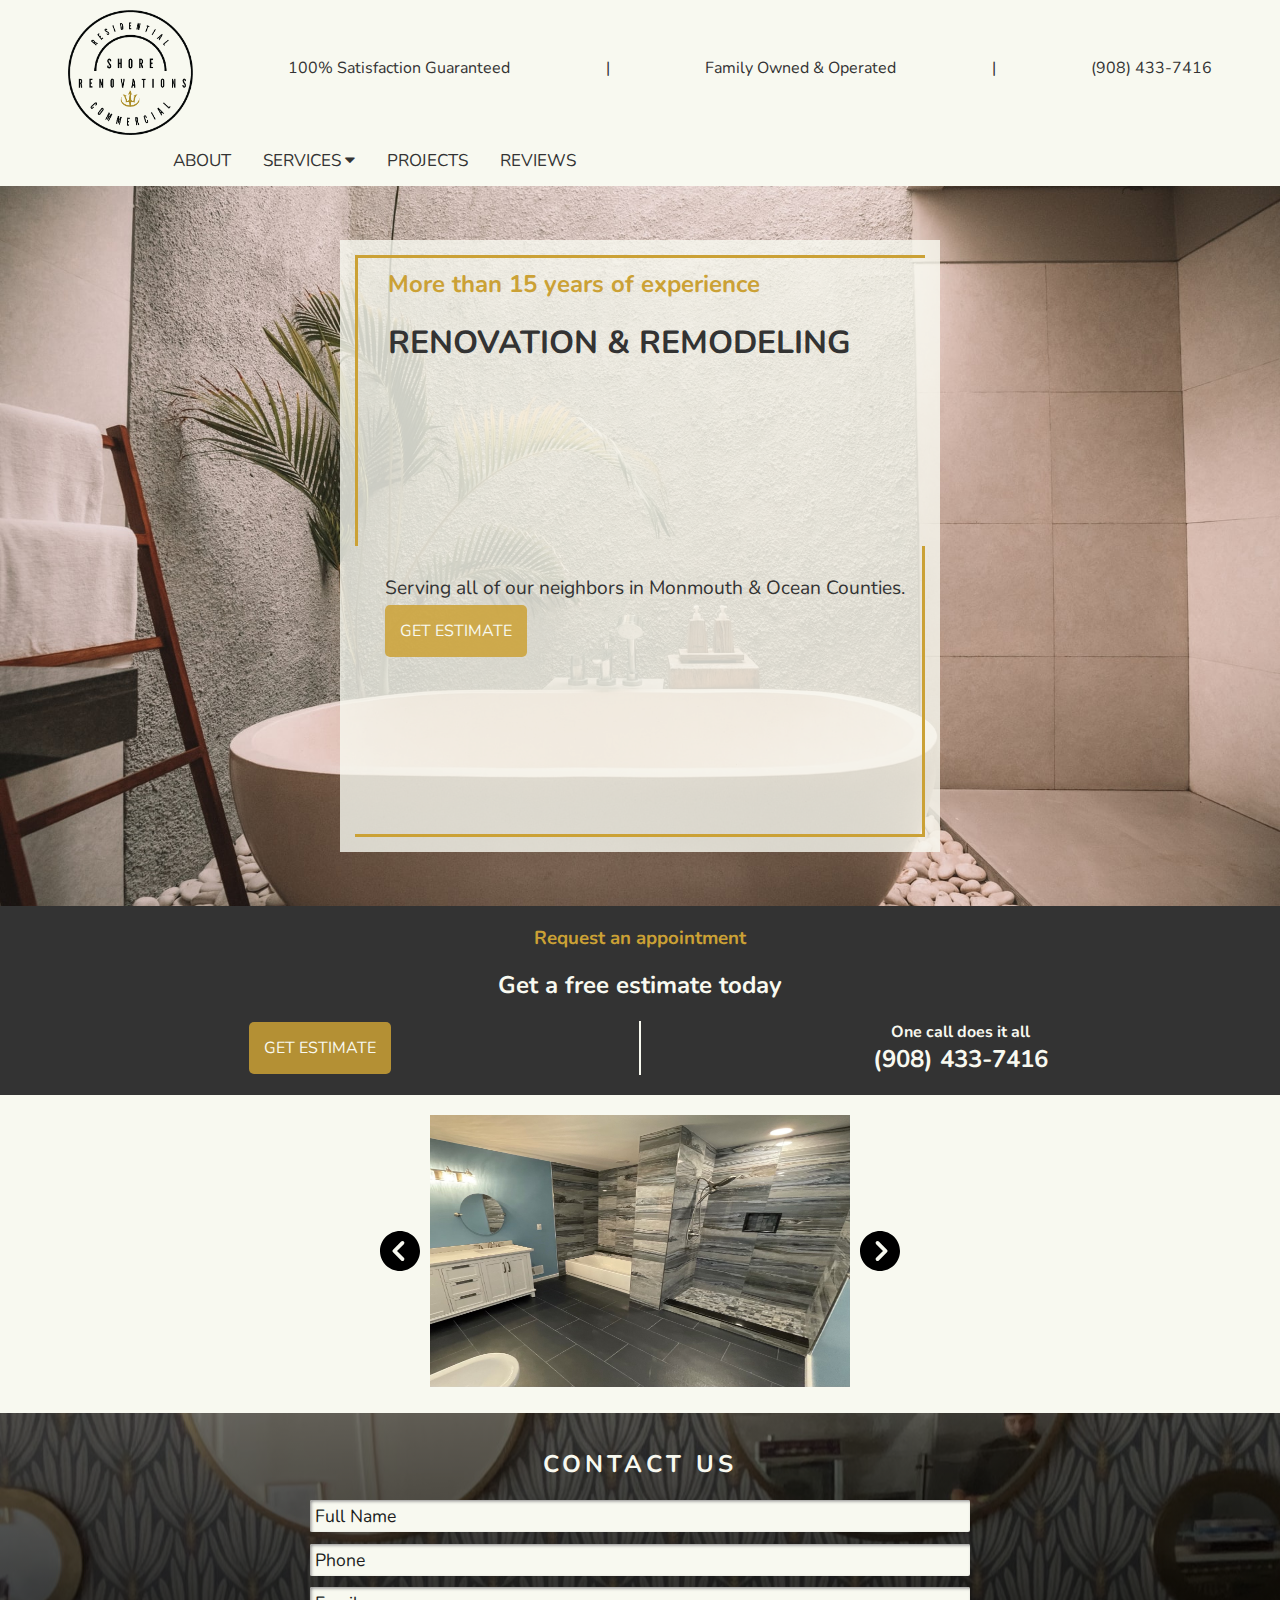
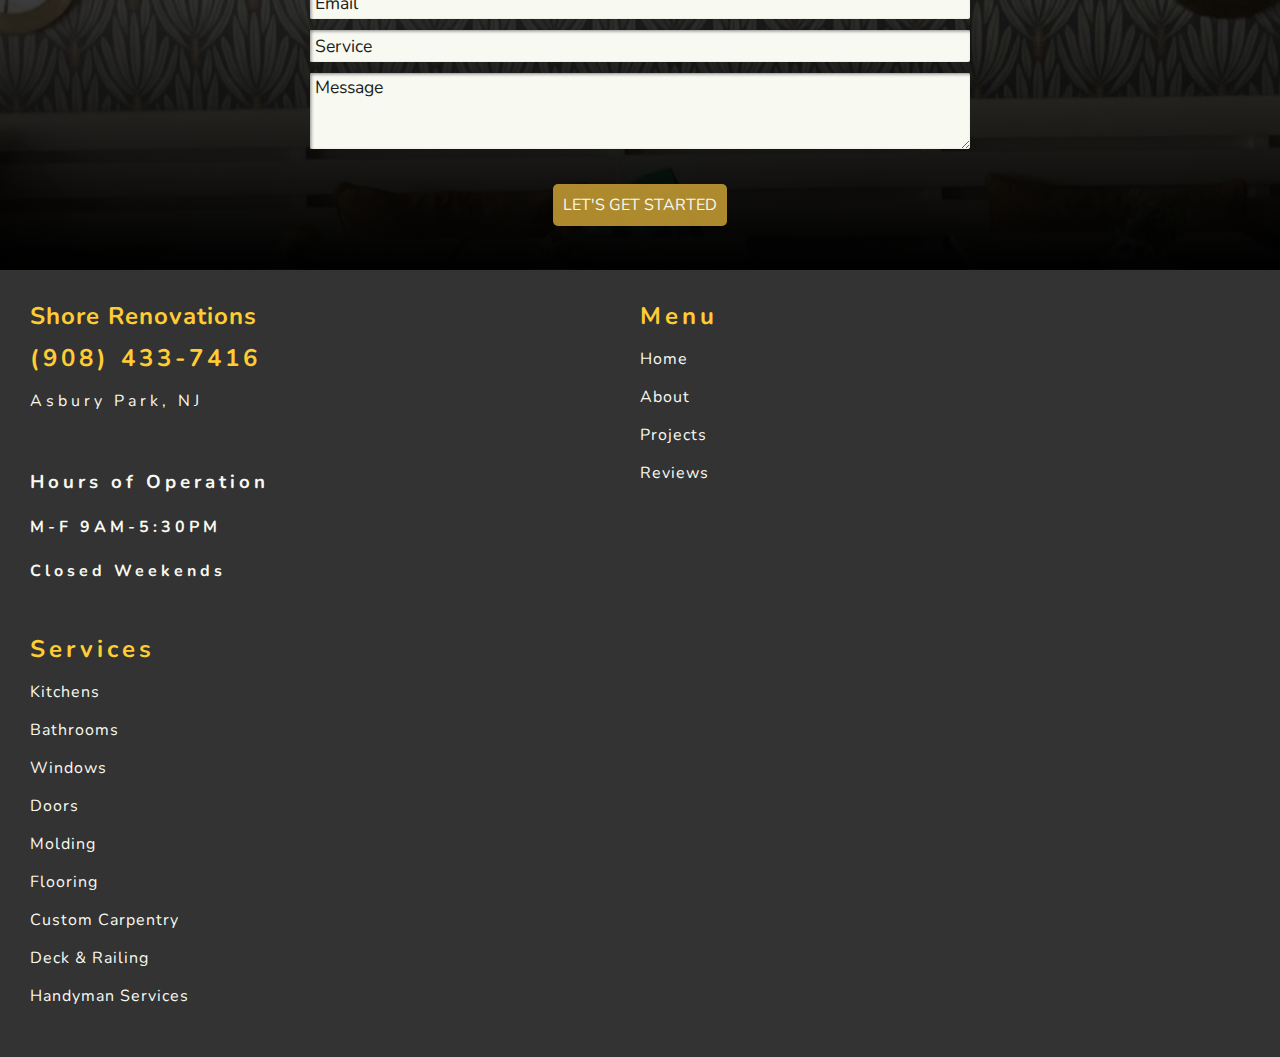
<file: index.html>
<!DOCTYPE html>
<html>
<head>
    <meta name="viewport" content="width=device-width, initial-scale=1">
    <link rel="icon" href="./images/logo.png">
    <link rel="stylesheet" href="https://cdnjs.cloudflare.com/ajax/libs/font-awesome/4.7.0/css/font-awesome.min.css">
    <link rel="stylesheet" href="./style.css">

</head>
<body>

    <div class="container">
        <div class="call-now">
            <div id="logo">
                <a href="./index.html">
                    <img id="logo-img" src="./images/logo.png" alt="Shore Renovations"/>
                </a>
            </div>
            <div>100% Satisfaction Guaranteed</div>
            <div>|</div>
            <div>
                Family Owned & Operated
            </div>
            <div>|</div>
            <div id="phone-number">
                <p>(908) 433-7416</p>
            </div>
        </div>
        <div class="topnav" id="myTopnav">
            <a href="./index.html" class="logo-hidden">
                <img id="logo-img" src="./images/logo.png" alt="Shore Renovations"/>
            </a>
            <a href="./pages/About/about.html">ABOUT</a>
            <div class="dropdown">
                <button class="dropbtn">SERVICES 
                <i class="fa fa-caret-down"></i>
                </button>
                <div class="dropdown-content">
                    <a href="./pages/Kitchen/kitchen.html">Kitchens</a>
                    <a href="./pages/Bathroom/bathroom.html">Bathrooms</a>
                    <a href="./pages/Window/window.html">Windows</a>
                    <a href="./pages/Door/door.html">Doors</a>
                    <a href="./pages/Molding/molding.html">Molding</a>
                    <a href="./pages/Flooring/flooring.html">Flooring</a>
                    <a href="./pages/Custom/custom.html">Custom Carpentry</a>
                    <a href="./pages/Deck/deck.html">Deck & Railing</a>
                    <a href="./pages/Handyman/handyman.html">Handyman Services</a>
                </div>
            </div> 
            <a href="./pages/Projects/projects.html">PROJECTS</a>
            <a href="./pages/Reviews/reviews.html">REVIEWS</a>
            <a href="javascript:void(0);" style="font-size:15px;" class="icon" onclick="myFunction()">&#9776;</a>
        </div>
    
        <div class="landing">
            <div class="overlay">
                <div class="top">
                    <h2 id="experience">More than 15 years of experience</h2>
                    <h1>RENOVATION & REMODELING</h1>
                </div>
                <div class="bottom">
                    <p>Serving all of our neighbors in Monmouth & Ocean Counties.</p>
                    <!-- <div > -->
                        <a class="estimate" href="#form">GET ESTIMATE</a>
                    <!-- </div> -->
                </div>
            </div>
        </div>
        <div class="request">
            <h3 class="red">Request an appointment</h3>
            <h2>Get a free estimate today</h2>
            <div class="flexd">
                <div class="left">
                    <!-- <div class="estimate-left"> -->
                        <a class="estimate-left" href="#form">GET ESTIMATE</a>
                    <!-- </div> -->
                </div>
                <div class="right">
                    <h4>One call does it all</h4>
                    <h2>(908) 433-7416</h2>
                </div>
            </div>
        </div>
        <div class="cards">
            <div class="left-arrow">
                <img src="./images/left-arrow.svg" alt="left arrow" id="left-arrow">
            </div>
            <div class="card">
                <img src="./images/bath-redone.jpg" id="carousel">
            </div>
            <div class="right-arrow">
                <img src="./images/right-arrow.svg" alt="right arrow" id="right-arrow">
            </div>
        </div>
        <div id="form">
            <h2 class="spaced">CONTACT US</h2>
            <form>
                <input type="text" placeholder="Full Name" name="Full Name" required/>
                <input type="text" placeholder="Phone" name="Phone" required/>
                <input type="text" placeholder="Email" name="Email" required/>
                <input type="text" placeholder="Service" name="Services" required/>
                <textarea name="Message" placeholder="Message" rows="3" name="Message"></textarea>
                <button type="submit" id="submit">LET'S GET STARTED </button>
            </form>
        </div>

        <footer>
            <div id="footer">
                <div id="footer-left">
                    <h2 class="min-spaced">Shore Renovations</h2>
                    <h2 class="spaced">(908) 433-7416</h2>
                    <p class="spaced whitesmoke">Asbury Park, NJ</p>
                    <br/>
                    <h3 class="spaced">Hours of Operation</h3>
                    <h4 class="spaced">M-F 9AM-5:30PM</h4>
                    <h4 class="spaced">Closed Weekends</h4>
                </div>
                <div id="footer-right">
                    <h2 class="spaced">Menu</h2>
                    <ul class="min-spaced">
                        <li><a href="./index.html">Home</a></li>
                        <li><a href="./pages/About/about.html">About</a></li>
                        <li><a href="./pages/Projects/projects.html">Projects</a></li>
                        <li><a href="./pages/Reviews/reviews.html">Reviews</a></li>
                    </ul>
                </div>
            </div>
            <div id="footer-bottom">
                <h2 class="spaced" id="services">Services</h2>
                <ul class="min-spaced">
                    <ul class="min-spaced">
                        <li><a href="./pages/Kitchen/kitchen.html">Kitchens</a></li>
                        <li><a href="./pages/Bathroom/bathroom.html">Bathrooms</a></li>
                        <li><a href="./pages/Window/window.html">Windows</a></li>
                        <li><a href="./pages/Door/door.html">Doors</a></li>
                        <li><a href="./pages/Molding/molding.html">Molding</a></li>
                        <li><a href="./pages/Flooring/flooring.html">Flooring</a></li>
                        <li><a href="./pages/Custom/custom.html">Custom Carpentry</a></li>
                        <li><a href="./pages/Deck/deck.html">Deck & Railing</a></li>
                        <li><a href="./pages/Handyman/handyman.html">Handyman Services</a></li>
                    </ul>
            </div>
        </footer>
    </div>


    <script src="./app.js"></script>
</body>
</html>
</file>
<file: style.css>
@import url('https://fonts.googleapis.com/css2?family=Nunito&display=swap');

* {
    box-sizing: border-box;
    font-family: Nunito;
}
body {
    margin:0;
    /* font-family:Arial; */
    color: #333;
    /* background-color: #201D1D; */
    background-color: #333;
    height: 100%;
    margin-bottom: 50px;
}

.container {
    background-color: #333;
    /* background-color: #F8F9F0; */
    /* max-width: 1366px; */
    /* margin: 0 auto; */
}

.call-now {
    display: flex;
    justify-content: space-around;
    background-color: #F8F9F0;
    color: #333;
    padding: 0 20px 0 20px;
}

.call-now * {
    /* border: 2px solid white; */
    background-color: #F8F9F0;
    color: #333;
    display: flex;
    flex-direction: column;
    align-items: center;
    justify-content: center;
    text-align: center;
}

#logo  {
    height: 100%;
    padding-top: 10px;
}

#logo-img {
    /* border: 2px solid cyan; */
    max-height: 125px;
}

.topnav {
  overflow: hidden;
  background-color: #F8F9F0;
  color: #333;
}

.borders {
    border-right: .5px solid #333;
}

.topnav a {
  float: left;
  color: #333;
  text-align: center;
  padding: 14px 16px;
  text-decoration: none;
  font-size: 17px;
}

.logo-hidden {
    max-height: 0px;
    opacity: 0;
}

.active {
  /* background-color: #04AA6D; */
  /* color: white; */
  font-size: 1.2rem;
  margin-left: 10%;
}


.topnav .icon {
  display: none;
  padding-top: 10px;
}

.dropdown {
  float: left;
  /* display: inline-block; */

}

.dropdown .dropbtn {
  font-size: 17px;    
  border: none;
  outline: none;
  color: #333;
  padding: 14px 16px;
  background-color: inherit;
  font-family: inherit;
  margin: 0;
}

.dropdown-content {
  display: none;
  position: absolute;
  background-color: #333;
  min-width: 160px;
  box-shadow: 0px 8px 16px 0px rgba(0,0,0,0.2);
  z-index: 1;
  border-bottom-right-radius: 5px;
  border-bottom-left-radius: 5px;
  border-top-right-radius: 5px;

}

.dropdown-content a {
  float: none;
  color: #F8F9F0;
  padding: 12px 16px;
  text-decoration: none;
  display: block;
  text-align: left;
}

.topnav a:hover, .dropdown:hover .dropbtn {
  background-color: #555;
  color: white;
}

.dropdown-content a:hover {
  background-color: #ddd;
  color: black;
}

.dropdown:hover .dropdown-content {
  display: block;
}

.card > img {
    width: 420px;
    height: 312px;
    border-radius: 3px;
    padding: 20px 0px;
    /* max-width: 528px;
    max-height: 353px; */
    /* border: 2px solid red; */

}

.left-arrow, .right-arrow {
    /* color: #fff; */
    /* width: 40px; */
    width: 10%;
    padding: 10px;
    max-width: 60px;
    cursor: pointer;
}

h2.spaced {
    color: #F8F9F0;
}

@media screen and (max-width: 650px) {
  .topnav a:not(:first-child), .dropdown .dropbtn {
    display: none;
  }
  .topnav a.icon {
    float: right;
    display: block;
  }
}

@media screen and (max-width: 650px) {
    .cards {
        width: 100%;
    }

    .card {
        width: 100%;
    }

    #footer {
        flex-direction: column;
    }

    #footer-right {
        padding-left: 30px;
    }
    
    img {
        max-height: 236px;
    }

    .active {
        margin-left: 0;
    }

    .call-now {
        display: none;
    }

    .logo-hidden {
        max-height: fit-content;
        opacity: 1;
    }

    .card {
        width: 100%;
    }

    .card > img {
        width: 100%;
        /* height: 50%; */
    }


    .left-arrow, .right-arrow {
        width: 100px;
    }




  .topnav.responsive {position: relative;}
  .topnav.responsive .icon {
    position: absolute;
    right: 0;
    top: 0;
  }
  .topnav.responsive a {
    float: none;
    display: block;
    text-align: left;
  }
  .topnav.responsive .dropdown {float: none;}
  .topnav.responsive .dropdown-content {position: relative;}
  .topnav.responsive .dropdown .dropbtn {
    display: block;
    width: 100%;
    text-align: left;
  }
}


.landing {
    height: 80vh;
    min-height: 444px;
    /* background: linear-gradient(rgba(0, 0, 0, 0.55), rgba(0, 0, 0, 0.7)), url('./images/stock-br1.jpg'); */
    background-image: url('./images/stock-br1.jpg');;
    background-repeat: no-repeat;
    background-position-y: center;
    background-size: cover;
    display: flex;
    justify-content: center;
    align-items: center;
}

.overlay {
    height: 85%;
    width: 80%;
    min-height: 440px;
    /* background:rgba(172, 172, 172, 0.55); */
    /* background: rgba(51, 51, 51, .85); */
    background: rgba(248, 249, 240, .8);
    padding: 15px;
    max-width: 600px;
}

.top {
    padding: 10px;
    padding-left: 30px;
    border-top: 3px solid rgba(203,161,53, 1);
    border-left: 3px solid rgba(203,161,53, 1);
    height: 50%;
}

.bottom {
    padding: 10px;
    padding-left: 30px;
    height: 50%;
    border-right: 3px solid rgba(203,161,53, 1);
    border-bottom: 3px solid rgba(203,161,53, 1);
}

.bottom > p {
    font-size: 1.2rem;
}

.estimate {
    background: rgba(203,161,53, .85);
    width: fit-content;
    padding: 15px;
    border-radius: 5px;
    color: #F8F9F0;

}

#experience {
    color: rgba(203,161,53, 1);
}

.request {
    text-align: center;
    padding-bottom: 20px;
    color: #F8F9F0;
}

.flexd {
    display: flex;
    justify-content: center;
    margin-top: 20px;
    /* border: 2px solid red; */
}

.flexd > div {
    /* border: 2px solid cyan; */
    flex-basis: 50%;
    display: flex;
    flex-direction: column;
    /* align-items: flex-end; */
    justify-content: center;
}

.left {
    border-right: 1px solid #F8F9F0;
}

.right {
    border-left: 1px solid #F8F9F0;
}

.flexd > div > h4, h2 {
    margin: 0;
}

.red {
    color: rgba(203,161,53, 1);
}

.estimate-left {
    width: fit-content;
    margin: 0 auto;
    background-color: rgba(203,161,53, .85);
    padding: 15px;
    border-radius: 5px;
    color: #F8F9F0;
}

.cards {
    /* text-align: center; */
    /* padding: 20px; */
    background-color: #F8F9F0;
    /* color: black; */
    display: flex;
    align-items: center;
    justify-content: center;
}



.spaced {
    letter-spacing: 4px;
}

.min-spaced {
    letter-spacing: 1px;
}


form {
    display: flex;
    flex-direction: column;
    width: 80%;
    margin: 0 auto;
    padding: 20px;
    padding-bottom: 20px;
    max-width: 700px;
}

#form {
    padding-top: 35px;
    text-align: center;
    background: linear-gradient(rgba(0, 0, 0, 0.55), rgba(0, 0, 0, 1)), url('./images/rest2-3done.jpg');
    background-position: center;
}

#submit {
    margin: 1.5rem auto;
    width: fit-content;
    padding: 10px;
    background-color: rgba(203,161,53, .85);
    border: none;
    color: #F8F9F0;
    text-align: center;
    border-radius: 5px;
    font-size: 1rem;
}


#submit:hover, .estimate:hover, .estimate-left:hover {
    background-color: rgba(203,161,53, 1);
    color: #333;
}

input {
    height: 2rem;
}

input:focus, textarea:focus {
    outline: none;
}

input, textarea {
    margin-bottom: .7rem;
    background-color: #F8F9F0;
    border: none;
    border-radius: 2px;
    font-size: 1.1rem;
    padding-left: 5px;
    box-shadow: inset 1.5px 1.5px 3px #999;
}

input[type="text"]::placeholder {  
                  
    /* Firefox, Chrome, Opera */ 
    /* padding: 5px;  */
    color: #201D1D;
    font-size: 1.1rem;
} 

textarea::placeholder {
    /* padding: 5px; */
    color: #201D1D;
    font-size: 1.1rem;
}

button:hover {
    cursor: pointer;
}



#footer {
    display: flex;
}

#footer-left, #footer-right {
    flex-basis: 50%;
    padding-top: 30px;
}

#footer-left {
    padding: 30px 0 0 30px;
}

#footer-left > h2 {
    margin: 0 0 10px 0;
    color:rgba(255,204,51, 1);
}

#footer-left > h3, #footer-left > h4 {
    color: #F8F9F0;
}

#footer-right > h2 {
    color:rgba(255,204,51, 1);
    margin: 0;
}

#footer-right > ul, #footer-bottom > ul {
    list-style-type: none;
    /* border: 1px solid red; */
    padding: 0;
}

#footer-right > ul > li, #footer-right, ul > li {
    margin-bottom: 1rem;
}

#footer-bottom {
    padding: 30px 0 0 30px;
    color:rgba(255,204,51, 1);
}

#services {
    color:rgba(255,204,51, 1);
}

ul {
    list-style-type: none;
    padding: 0;
}

a, .whitesmoke {
    color: whitesmoke;
    color: #F8F9F0;
    text-decoration: none;
}

#footer {
    color:rgba(255,204,51, 1);
}
</file>
